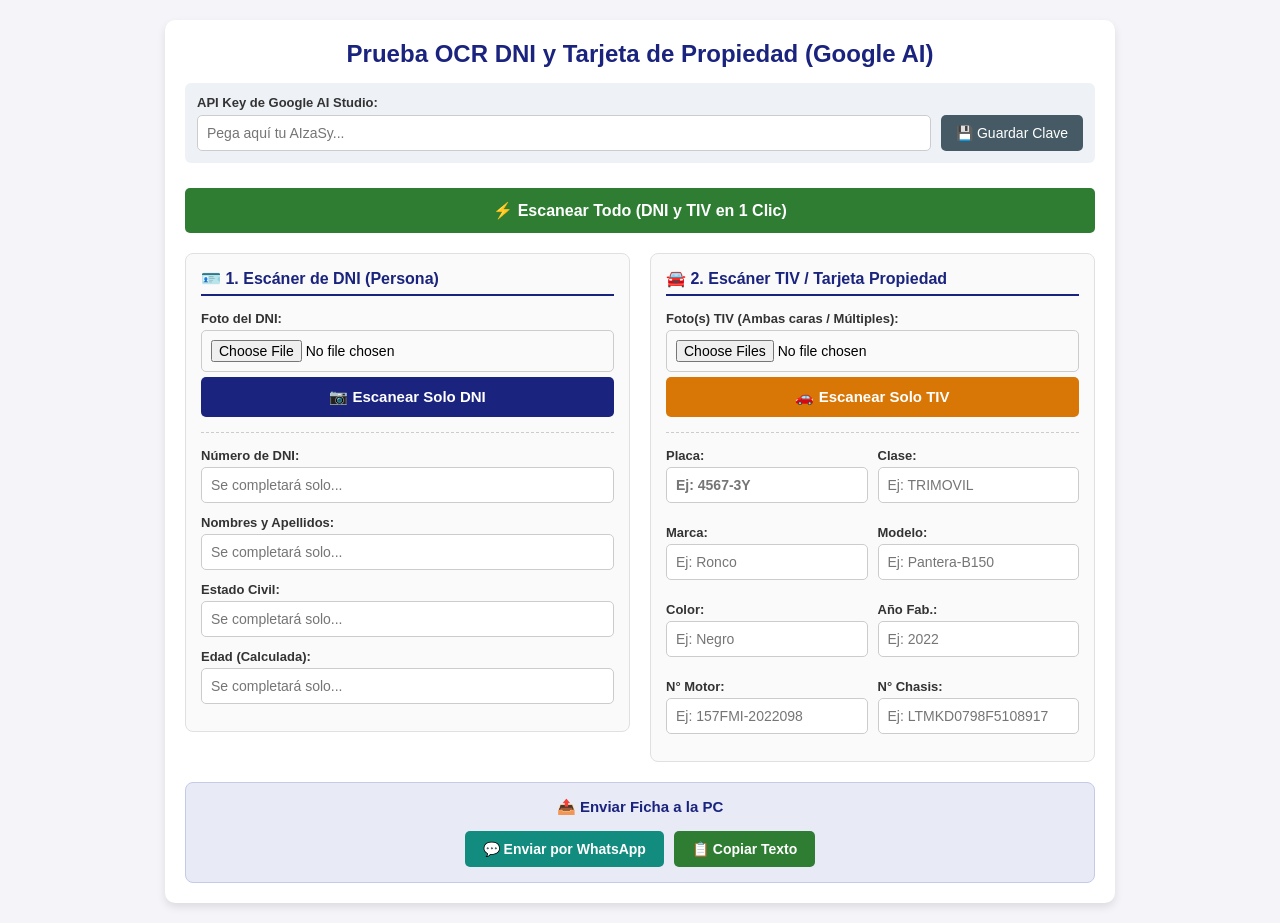
<file: prueba.html>
<!DOCTYPE html>
<html lang="es">
<head>
    <meta charset="UTF-8">
    <meta name="viewport" content="width=device-width, initial-scale=1.0">
    <title>Prueba OCR DNI y TIV - Actas PNP</title>
    <style>
        body {
            font-family: Arial, sans-serif;
            padding: 20px;
            max-width: 950px;
            margin: 0 auto;
            background-color: #f4f4f9;
        }
        .container {
            background: #ffffff;
            padding: 20px;
            border-radius: 10px;
            box-shadow: 0 4px 8px rgba(0,0,0,0.1);
        }
        h2 {
            text-align: center;
            color: #1a237e;
            margin-top: 0;
            margin-bottom: 15px;
        }
        .sec-config {
            background: #eef2f7;
            padding: 12px;
            border-radius: 6px;
            margin-bottom: 20px;
        }
        .grid-dos-columnas {
            display: grid;
            grid-template-columns: repeat(auto-fit, minmax(380px, 1fr));
            gap: 20px;
            align-items: start;
        }
        .card-seccion {
            background: #fafafa;
            border: 1px solid #e0e0e0;
            padding: 15px;
            border-radius: 8px;
        }
        .titulo-seccion {
            font-size: 16px;
            font-weight: bold;
            color: #1a237e;
            border-bottom: 2px solid #1a237e;
            padding-bottom: 6px;
            margin-bottom: 15px;
        }
        .campo {
            margin-bottom: 12px;
        }
        label {
            display: block;
            font-weight: bold;
            margin-bottom: 4px;
            color: #333;
            font-size: 13px;
        }
        input[type="text"], input[type="password"], input[type="file"] {
            width: 100%;
            padding: 9px;
            border: 1px solid #ccc;
            border-radius: 5px;
            box-sizing: border-box;
            font-size: 14px;
        }
        .btn-principal {
            width: 100%;
            background-color: #1a237e;
            color: white;
            padding: 11px;
            border: none;
            border-radius: 5px;
            font-size: 15px;
            font-weight: bold;
            cursor: pointer;
            margin-top: 5px;
            transition: background 0.2s;
        }
        .btn-principal:hover {
            background-color: #0d1259;
        }
        .btn-vehiculo {
            background-color: #d97706;
        }
        .btn-vehiculo:hover {
            background-color: #b45309;
        }
        .btn-todo {
            background-color: #2e7d32;
            font-size: 16px;
            padding: 13px;
        }
        .btn-todo:hover {
            background-color: #1b5e20;
        }
        .btn-secundario {
            background-color: #455a64;
            color: white;
            padding: 8px 15px;
            border: none;
            border-radius: 5px;
            font-size: 14px;
            cursor: pointer;
        }
        .grid-campos-vehiculo {
            display: grid;
            grid-template-columns: 1fr 1fr;
            gap: 10px;
        }

        @media (max-width: 500px) {
            .grid-dos-columnas {
                grid-template-columns: 1fr;
            }
            .grid-campos-vehiculo {
                grid-template-columns: 1fr;
            }
        }
    </style>
</head>
<body>

    <div class="container">
        <h2>Prueba OCR DNI y Tarjeta de Propiedad (Google AI)</h2>

        <!-- Configuración de API Key -->
        <div class="sec-config">
            <label for="apiKeyInput">API Key de Google AI Studio:</label>
            <div style="display: flex; gap: 10px; flex-wrap: wrap; margin-top: 5px;">
                <input type="password" id="apiKeyInput" placeholder="Pega aquí tu AIzaSy..." style="flex: 1; min-width: 200px;">
                <button type="button" class="btn-secundario" onclick="guardarApiKey()">💾 Guardar Clave</button>
            </div>
        </div>

        <!-- BOTÓN UNIFICADO PARA ESCANEAR AMBOS EN 1 CLIC -->
        <div style="margin-bottom: 20px; text-align: center;">
            <button type="button" id="btnProcesarTodo" class="btn-principal btn-todo" onclick="procesarTodoJunto()">
                ⚡ Escanear Todo (DNI y TIV en 1 Clic)
            </button>
        </div>

        <div class="grid-dos-columnas">
            
            <!-- SECCIÓN 1: ESCÁNER DNI -->
            <div class="card-seccion">
                <div class="titulo-seccion">🪪 1. Escáner de DNI (Persona)</div>

                <div class="campo">
                    <label for="fotoDNI">Foto del DNI:</label>
                    <input type="file" id="fotoDNI" accept="image/*" capture="environment">
                    <button type="button" id="btnProcesarDNI" class="btn-principal" onclick="procesarDNIDirecto()">📷 Escanear Solo DNI</button>
                </div>

                <hr style="margin: 15px 0; border: 0; border-top: 1px dashed #ccc;">

                <div class="campo">
                    <label for="num_dni">Número de DNI:</label>
                    <input type="text" id="num_dni" placeholder="Se completará solo...">
                </div>

                <div class="campo">
                    <label for="nombres_apellidos">Nombres y Apellidos:</label>
                    <input type="text" id="nombres_apellidos" placeholder="Se completará solo...">
                </div>

                <div class="campo">
                    <label for="estado_civil">Estado Civil:</label>
                    <input type="text" id="estado_civil" placeholder="Se completará solo...">
                </div>

                <div class="campo">
                    <label for="edad">Edad (Calculada):</label>
                    <input type="text" id="edad" placeholder="Se completará solo...">
                </div>
            </div>

            <!-- SECCIÓN 2: ESCÁNER TARJETA DE PROPIEDAD / TIV -->
            <div class="card-seccion">
                <div class="titulo-seccion">🚘 2. Escáner TIV / Tarjeta Propiedad</div>

                <div class="campo">
                    <label for="fotoTIV">Foto(s) TIV (Ambas caras / Múltiples):</label>
                    <input type="file" id="fotoTIV" accept="image/*" capture="environment" multiple>
                    <button type="button" id="btnProcesarTIV" class="btn-principal btn-vehiculo" onclick="procesarTIVDirecto()">🚗 Escanear Solo TIV</button>
                </div>

                <hr style="margin: 15px 0; border: 0; border-top: 1px dashed #ccc;">

                <div class="grid-campos-vehiculo">
                    <div class="campo">
                        <label for="placa">Placa:</label>
                        <input type="text" id="placa" style="font-weight: bold;" placeholder="Ej: 4567-3Y">
                    </div>

                    <div class="campo">
                        <label for="clase">Clase:</label>
                        <input type="text" id="clase" placeholder="Ej: TRIMOVIL">
                    </div>

                    <div class="campo">
                        <label for="marca">Marca:</label>
                        <input type="text" id="marca" placeholder="Ej: Ronco">
                    </div>

                    <div class="campo">
                        <label for="modelo">Modelo:</label>
                        <input type="text" id="modelo" placeholder="Ej: Pantera-B150">
                    </div>

                    <div class="campo">
                        <label for="color">Color:</label>
                        <input type="text" id="color" placeholder="Ej: Negro">
                    </div>

                    <div class="campo">
                        <label for="anio_fab">Año Fab.:</label>
                        <input type="text" id="anio_fab" placeholder="Ej: 2022">
                    </div>

                    <div class="campo">
                        <label for="num_motor">N° Motor:</label>
                        <input type="text" id="num_motor" placeholder="Ej: 157FMI-2022098">
                    </div>

                    <div class="campo">
                        <label for="num_chasis">N° Chasis:</label>
                        <input type="text" id="num_chasis" placeholder="Ej: LTMKD0798F5108917">
                    </div>
                </div>
            </div>

        </div>

        <!-- PANEL DE EXPORTACIÓN RÁPIDA -->
        <div style="margin-top: 20px; background: #e8eaf6; padding: 15px; border-radius: 8px; text-align: center; border: 1px solid #c5cae9;">
            <h3 style="margin-top: 0; color: #1a237e; font-size: 15px;">📤 Enviar Ficha a la PC</h3>
            <div style="display: flex; gap: 10px; flex-wrap: wrap; justify-content: center;">
                <button type="button" class="btn-secundario" onclick="enviarWhatsApp()" style="background: #128c7e; font-weight: bold; padding: 10px 18px;">💬 Enviar por WhatsApp</button>
                <button type="button" class="btn-secundario" onclick="copiarFichaTexto()" style="background: #2e7d32; font-weight: bold; padding: 10px 18px;">📋 Copiar Texto</button>
            </div>
        </div>
    </div>

    <script>
        document.addEventListener("DOMContentLoaded", () => {
            const claveGuardada = localStorage.getItem("google_gemini_key");
            if (claveGuardada && document.getElementById('apiKeyInput')) {
                document.getElementById('apiKeyInput').value = claveGuardada;
            }
        });

        function guardarApiKey() {
            const key = document.getElementById('apiKeyInput').value.trim();
            if (!key) {
                alert("Por favor, ingresa tu API Key de Google AI Studio (empieza por AIzaSy...).");
                return;
            }
            localStorage.setItem("google_gemini_key", key);
            alert("¡API Key guardada con éxito!");
        }

        function obtenerApiKey() {
            let apiKey = document.getElementById('apiKeyInput').value.trim();
            if (!apiKey) {
                apiKey = localStorage.getItem("google_gemini_key");
            }
            if (!apiKey) {
                alert("Por favor, ingresa tu API Key en la casilla superior y presiona 'Guardar Clave'.");
                return null;
            }
            return apiKey;
        }

        /* ================= ESCANEO UNIFICADO (DNI + TIV EN 1 CLIC) ================= */
        async function procesarTodoJunto() {
            const apiKey = obtenerApiKey();
            if (!apiKey) return;

            const inputDNI = document.getElementById('fotoDNI');
            const inputTIV = document.getElementById('fotoTIV');
            const btnProcesar = document.getElementById('btnProcesarTodo');

            const tieneDNI = inputDNI.files && inputDNI.files[0];
            const tieneTIV = inputTIV.files && inputTIV.files.length > 0;

            if (!tieneDNI && !tieneTIV) {
                alert("Por favor, selecciona la foto del DNI, la TIV o ambas antes de escanear.");
                return;
            }

            try {
                if (btnProcesar) btnProcesar.innerText = "⏳ Optimizando y escaneando todo...";

                const parts = [{
                    text: `
                    Analiza las imágenes adjuntas (pueden contener un DNI peruano y/o una Tarjeta de Propiedad TIV peruana).
                    Devuelve ÚNICAMENTE un objeto JSON válido con esta estructura exacta (sin texto ni formato markdown adicional):
                    {
                        "dni": {
                            "num_dni": "Número de 8 dígitos",
                            "apellidos": "Apellidos completos",
                            "nombres": "Nombres completos",
                            "fecha_nacimiento": "YYYY-MM-DD",
                            "estado_civil": "SOLTERO, CASADO, VIUDO o CONVIVIENTE"
                        },
                        "tiv": {
                            "placa": "Número de placa (ej. 4567-3Y)",
                            "clase": "Clase del vehículo",
                            "marca": "Marca",
                            "modelo": "Modelo",
                            "color": "Color",
                            "anio_fab": "Año de fabricación en 4 dígitos",
                            "num_motor": "Número de motor",
                            "num_chasis": "Número de chasis"
                        }
                    }
                    Si una imagen no corresponde o un campo no es legible, coloca "".
                    `
                }];

                // Adjuntar DNI comprimido si existe
                if (tieneDNI) {
                    const base64DNI = await comprimirImagenBase64(inputDNI.files[0], 1280, 0.8);
                    parts.push({ inline_data: { mime_type: "image/jpeg", data: base64DNI } });
                }

                // Adjuntar TIV comprimida(s) si existe(n)
                if (tieneTIV) {
                    for (let i = 0; i < inputTIV.files.length; i++) {
                        const base64TIV = await comprimirImagenBase64(inputTIV.files[i], 1280, 0.8);
                        parts.push({ inline_data: { mime_type: "image/jpeg", data: base64TIV } });
                    }
                }

                const urlAPI = `https://generativelanguage.googleapis.com/v1beta/models/gemini-3.6-flash:generateContent?key=${apiKey}`;

                const respuesta = await fetch(urlAPI, {
                    method: "POST",
                    headers: { "Content-Type": "application/json" },
                    body: JSON.stringify({
                        contents: [{ parts: parts }],
                        generationConfig: { response_mime_type: "application/json" }
                    })
                });

                const data = await respuesta.json();
                if (data.error) throw new Error(data.error.message || JSON.stringify(data.error));

                const res = JSON.parse(data.candidates[0].content.parts[0].text);

                // Autocompletar DNI
                if (res.dni) {
                    document.getElementById('num_dni').value = res.dni.num_dni || '';
                    document.getElementById('nombres_apellidos').value = `${res.dni.nombres || ''} ${res.dni.apellidos || ''}`.trim();
                    document.getElementById('estado_civil').value = res.dni.estado_civil || '';
                    if (res.dni.fecha_nacimiento) document.getElementById('edad').value = calcularEdad(res.dni.fecha_nacimiento);
                }

                // Autocompletar TIV
                if (res.tiv) {
                    document.getElementById('placa').value = res.tiv.placa || '';
                    document.getElementById('clase').value = res.tiv.clase || '';
                    document.getElementById('marca').value = res.tiv.marca || '';
                    document.getElementById('modelo').value = res.tiv.modelo || '';
                    document.getElementById('color').value = res.tiv.color || '';
                    document.getElementById('anio_fab').value = res.tiv.anio_fab || '';
                    document.getElementById('num_motor').value = res.tiv.num_motor || '';
                    document.getElementById('num_chasis').value = res.tiv.num_chasis || '';
                }

                alert("¡Escaneo completo! Datos cargados correctamente.");

            } catch (error) {
                console.error("Error OCR Unificado:", error);
                alert(`Error al procesar imágenes:\n${error.message}`);
            } finally {
                if (btnProcesar) btnProcesar.innerText = "⚡ Escanear Todo (DNI y TIV en 1 Clic)";
            }
        }

        /* ================= PROCESAR SOLO DNI ================= */
        async function procesarDNIDirecto() {
            const apiKey = obtenerApiKey();
            if (!apiKey) return;

            const inputFoto = document.getElementById('fotoDNI');
            const btnProcesar = document.getElementById('btnProcesarDNI');

            if (!inputFoto.files || !inputFoto.files[0]) {
                alert("Por favor, selecciona o toma una foto del DNI primero.");
                return;
            }

            try {
                if (btnProcesar) btnProcesar.innerText = "⏳ Escaneando DNI...";

                const base64Data = await comprimirImagenBase64(inputFoto.files[0], 1280, 0.8);

                const promptInstrucciones = `
                Analiza la imagen de este DNI (peruano) y extrae los datos.
                Devuelve ÚNICAMENTE un objeto JSON válido con esta estructura exacta (sin texto ni formato markdown adicional):
                {
                    "num_dni": "Número de 8 dígitos",
                    "apellidos": "Apellidos completos",
                    "nombres": "Nombres completos",
                    "fecha_nacimiento": "YYYY-MM-DD",
                    "estado_civil": "SOLTERO, CASADO, VIUDO o CONVIVIENTE"
                }
                Si un campo no es legible, pon "".
                `;

                const urlAPI = `https://generativelanguage.googleapis.com/v1beta/models/gemini-3.6-flash:generateContent?key=${apiKey}`;

                const respuesta = await fetch(urlAPI, {
                    method: "POST",
                    headers: { "Content-Type": "application/json" },
                    body: JSON.stringify({
                        contents: [{
                            parts: [
                                { text: promptInstrucciones },
                                { inline_data: { mime_type: "image/jpeg", data: base64Data } }
                            ]
                        }],
                        generationConfig: { response_mime_type: "application/json" }
                    })
                });

                const data = await respuesta.json();

                if (data.error) throw new Error(`Google API: ${data.error.message || JSON.stringify(data.error)}`);
                if (!data.candidates || !data.candidates[0]) throw new Error("No se pudo interpretar la imagen del DNI.");

                const res = JSON.parse(data.candidates[0].content.parts[0].text);

                document.getElementById('num_dni').value = res.num_dni || '';
                document.getElementById('nombres_apellidos').value = `${res.nombres || ''} ${res.apellidos || ''}`.trim();
                document.getElementById('estado_civil').value = res.estado_civil || '';
                if (res.fecha_nacimiento) document.getElementById('edad').value = calcularEdad(res.fecha_nacimiento);

                alert("¡Datos del DNI cargados correctamente!");

            } catch (error) {
                console.error("Error OCR DNI:", error);
                alert(`Error al procesar DNI:\n${error.message}`);
            } finally {
                if (btnProcesar) btnProcesar.innerText = "📷 Escanear Solo DNI";
            }
        }

        /* ================= PROCESAR SOLO TARJETA TIV ================= */
        async function procesarTIVDirecto() {
            const apiKey = obtenerApiKey();
            if (!apiKey) return;

            const inputFoto = document.getElementById('fotoTIV');
            const btnProcesar = document.getElementById('btnProcesarTIV');

            if (!inputFoto.files || inputFoto.files.length === 0) {
                alert("Por favor, selecciona al menos una foto de la Tarjeta de Propiedad / TIV.");
                return;
            }

            try {
                if (btnProcesar) btnProcesar.innerText = "⏳ Escaneando TIV...";

                const parts = [
                    { 
                        text: `
                        Analiza las imágenes adjuntas de la Tarjeta de Identificación Vehicular (TIV / Tarjeta de Propiedad de Perú) y extrae todos los datos del vehículo.
                        Devuelve ÚNICAMENTE un objeto JSON válido con esta estructura exacta (sin texto ni formato markdown adicional):
                        {
                            "placa": "Número de placa (ej. 4567-3Y o A1B-234)",
                            "clase": "Clase del vehículo (ej. TRIMOVIL, AUTOMOVIL, CAMIONETA, MOTOCICLETA, etc.)",
                            "marca": "Marca del vehículo",
                            "modelo": "Modelo exacto del vehículo",
                            "color": "Color o colores principales del vehículo",
                            "anio_fab": "Año de fabricación en 4 dígitos",
                            "num_motor": "Número o código de motor",
                            "num_chasis": "Número de chasis, serie o VIN"
                        }
                        Si un campo no es visible o no es legible, coloca "".
                        ` 
                    }
                ];

                for (let i = 0; i < inputFoto.files.length; i++) {
                    const file = inputFoto.files[i];
                    const base64Data = await comprimirImagenBase64(file, 1280, 0.8);
                    parts.push({ inline_data: { mime_type: "image/jpeg", data: base64Data } });
                }

                const urlAPI = `https://generativelanguage.googleapis.com/v1beta/models/gemini-3.6-flash:generateContent?key=${apiKey}`;

                const respuesta = await fetch(urlAPI, {
                    method: "POST",
                    headers: { "Content-Type": "application/json" },
                    body: JSON.stringify({
                        contents: [{ parts: parts }],
                        generationConfig: { response_mime_type: "application/json" }
                    })
                });

                const data = await respuesta.json();

                if (data.error) throw new Error(`Google API: ${data.error.message || JSON.stringify(data.error)}`);
                if (!data.candidates || !data.candidates[0]) throw new Error("No se pudo procesar la tarjeta de propiedad.");

                const res = JSON.parse(data.candidates[0].content.parts[0].text);

                document.getElementById('placa').value = res.placa || '';
                document.getElementById('clase').value = res.clase || '';
                document.getElementById('marca').value = res.marca || '';
                document.getElementById('modelo').value = res.modelo || '';
                document.getElementById('color').value = res.color || '';
                document.getElementById('anio_fab').value = res.anio_fab || '';
                document.getElementById('num_motor').value = res.num_motor || '';
                document.getElementById('num_chasis').value = res.num_chasis || '';

                alert("¡Datos de la Tarjeta Vehicular (TIV) cargados correctamente!");

            } catch (error) {
                console.error("Error OCR TIV:", error);
                alert(`Error al procesar Tarjeta de Propiedad:\n${error.message}`);
            } finally {
                if (btnProcesar) btnProcesar.innerText = "🚗 Escanear Solo TIV";
            }
        }

        /* ================= COMPRESIÓN AUTOMÁTICA DE IMAGEN ================= */
        function comprimirImagenBase64(file, maxDimension = 1280, calidad = 0.8) {
            return new Promise((resolve, reject) => {
                const reader = new FileReader();
                reader.readAsDataURL(file);
                reader.onload = (event) => {
                    const img = new Image();
                    img.src = event.target.result;
                    img.onload = () => {
                        const canvas = document.createElement('canvas');
                        let width = img.width;
                        let height = img.height;

                        if (width > height) {
                            if (width > maxDimension) {
                                height = Math.round((height * maxDimension) / width);
                                width = maxDimension;
                            }
                        } else {
                            if (height > maxDimension) {
                                width = Math.round((width * maxDimension) / height);
                                height = maxDimension;
                            }
                        }

                        canvas.width = width;
                        canvas.height = height;

                        const ctx = canvas.getContext('2d');
                        ctx.drawImage(img, 0, 0, width, height);

                        const dataUrl = canvas.toDataURL('image/jpeg', calidad);
                        resolve(dataUrl.split(',')[1]);
                    };
                    img.onerror = (err) => reject(err);
                };
                reader.onerror = (err) => reject(err);
            });
        }

        function calcularEdad(fechaNacStr) {
            const nacimiento = new Date(fechaNacStr);
            const hoy = new Date();
            if (isNaN(nacimiento.getTime())) return "";

            let edad = hoy.getFullYear() - nacimiento.getFullYear();
            const difMeses = hoy.getMonth() - nacimiento.getMonth();
            if (difMeses < 0 || (difMeses === 0 && hoy.getDate() < nacimiento.getDate())) {
                edad--;
            }
            return edad.toString();
        }

        function armarTextoFicha() {
            const dni = document.getElementById('num_dni').value || '-';
            const nombre = document.getElementById('nombres_apellidos').value || '-';
            const estadoCivil = document.getElementById('estado_civil').value || '-';
            const edad = document.getElementById('edad').value || '-';

            const placa = document.getElementById('placa').value || '-';
            const clase = document.getElementById('clase').value || '-';
            const marca = document.getElementById('marca').value || '-';
            const modelo = document.getElementById('modelo').value || '-';
            const color = document.getElementById('color').value || '-';
            const anio = document.getElementById('anio_fab').value || '-';
            const motor = document.getElementById('num_motor').value || '-';
            const chasis = document.getElementById('num_chasis').value || '-';

            return `*DATOS DE PERSONA*
DNI: ${dni}
Nombre: ${nombre}
Estado Civil: ${estadoCivil} | Edad: ${edad}

*DATOS DEL VEHÍCULO*
Placa: ${placa}
Clase: ${clase} | Marca: ${marca} | Modelo: ${modelo}
Color: ${color} | Año: ${anio}
N° Motor: ${motor}
N° Chasis: ${chasis}`;
        }

        function enviarWhatsApp() {
            const texto = armarTextoFicha();
            const url = `https://api.whatsapp.com/send?text=${encodeURIComponent(texto)}`;
            window.open(url, '_blank');
        }

        function copiarFichaTexto() {
            const texto = armarTextoFicha();
            navigator.clipboard.writeText(texto).then(() => {
                alert("📋 ¡Ficha copiada! Ya puedes pegarla.");
            }).catch(err => {
                alert("Error al copiar: " + err);
            });
        }
    </script>
</body>
</html>
</file>
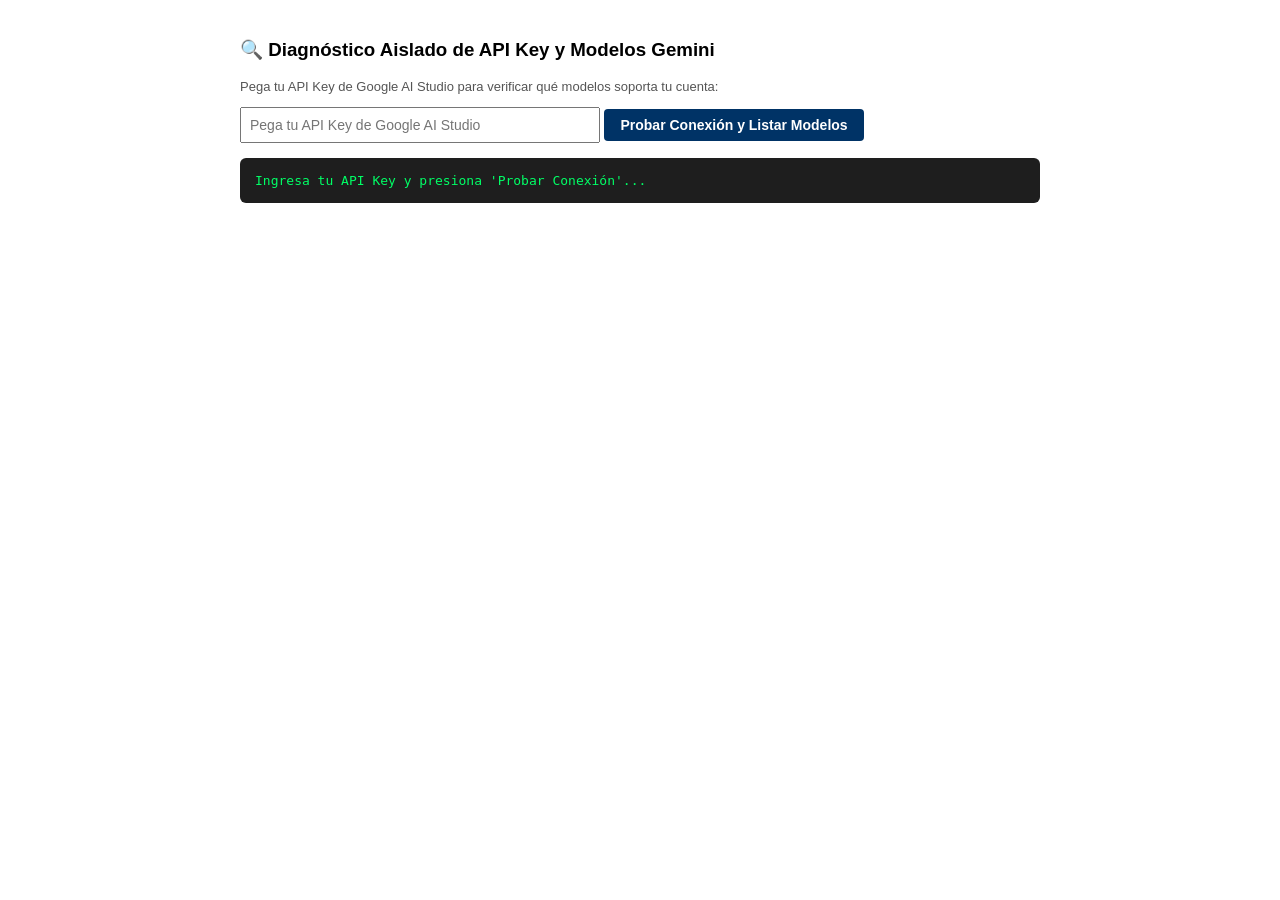
<file: test_gemini.html>
<!DOCTYPE html>
<html lang="es">
<head>
  <meta charset="UTF-8">
  <title>Prueba Aislada Gemini API</title>
  <style>
    body { font-family: sans-serif; padding: 20px; max-width: 800px; margin: auto; }
    input { width: 340px; padding: 8px; font-size: 14px; }
    button { padding: 8px 16px; font-size: 14px; cursor: pointer; background: #003366; color: white; border: none; border-radius: 4px; font-weight: bold; }
    pre { background: #1e1e1e; color: #00ff66; padding: 15px; border-radius: 6px; white-space: pre-wrap; font-size: 13px; max-height: 500px; overflow-y: auto; margin-top: 15px; }
  </style>
</head>
<body>
  <h3>🔍 Diagnóstico Aislado de API Key y Modelos Gemini</h3>
  <p style="font-size: 13px; color: #555;">Pega tu API Key de Google AI Studio para verificar qué modelos soporta tu cuenta:</p>

  <input type="password" id="key" placeholder="Pega tu API Key de Google AI Studio">
  <button onclick="probarConexion()">Probar Conexión y Listar Modelos</button>
  
  <pre id="log">Ingresa tu API Key y presiona 'Probar Conexión'...</pre>

  <script>
    async function probarConexion() {
      const apiKey = document.getElementById('key').value.trim();
      const log = document.getElementById('log');
      
      if (!apiKey) {
        alert("Por favor ingresa una API Key.");
        return;
      }

      log.innerText = "⏳ 1. Consultando ModelService.ListModels en endpoint v1beta...\n\n";

      // 1. Listar todos los modelos soportados por la API Key
      try {
        const resList = await fetch(`https://generativelanguage.googleapis.com/v1beta/models?key=${apiKey}`);
        const dataList = await resList.json();

        if (resList.ok && dataList.models) {
          log.innerText += `✅ MODELOS HABILITADOS PARA GENERACIÓN DE TEXTO EN TU CUENTA:\n`;
          const generadores = dataList.models
            .filter(m => m.supportedGenerationMethods && m.supportedGenerationMethods.includes("generateContent"))
            .map(m => m.name.replace("models/", ""));

          log.innerText += generadores.map(m => ` - ${m}`).join("\n") + "\n\n";
        } else {
          log.innerText += `❌ ERROR en ListModels: ${dataList.error?.message || resList.statusText}\n\n`;
        }
      } catch (e) {
        log.innerText += `❌ ERROR DE RED al consultar ListModels: ${e.message}\n\n`;
      }

      // 2. Probar la generación de contenido con los modelos principales
      const modelosATestear = ['gemini-2.5-flash', 'gemini-2.0-flash', 'gemini-1.5-flash'];
      log.innerText += `--------------------------------------------------\n`;
      log.innerText += `⏳ 2. Probando peticiones 'generateContent' con los modelos activos...\n\n`;

      for (const model of modelosATestear) {
        const url = `https://generativelanguage.googleapis.com/v1beta/models/${model}:generateContent?key=${apiKey}`;
        try {
          const res = await fetch(url, {
            method: "POST",
            headers: { "Content-Type": "application/json" },
            body: JSON.stringify({ contents: [{ parts: [{ text: "Hola, responde OK si la conexión fue exitosa." }] }] })
          });
          const data = await res.json();
          if (res.ok) {
            const respTexto = data.candidates?.[0]?.content?.parts?.[0]?.text || "Respuesta recibida sin texto";
            log.innerText += `✅ [${model}] CONEXIÓN EXITOSA:\n   Respuesta: "${respTexto.trim()}"\n\n`;
          } else {
            log.innerText += `❌ [${model}] RECHAZADO (${res.status}): ${data.error?.message}\n\n`;
          }
        } catch (err) {
          log.innerText += `❌ [${model}] ERROR RED: ${err.message}\n\n`;
        }
      }
    }
  </script>
</body>
</html>
</file>
